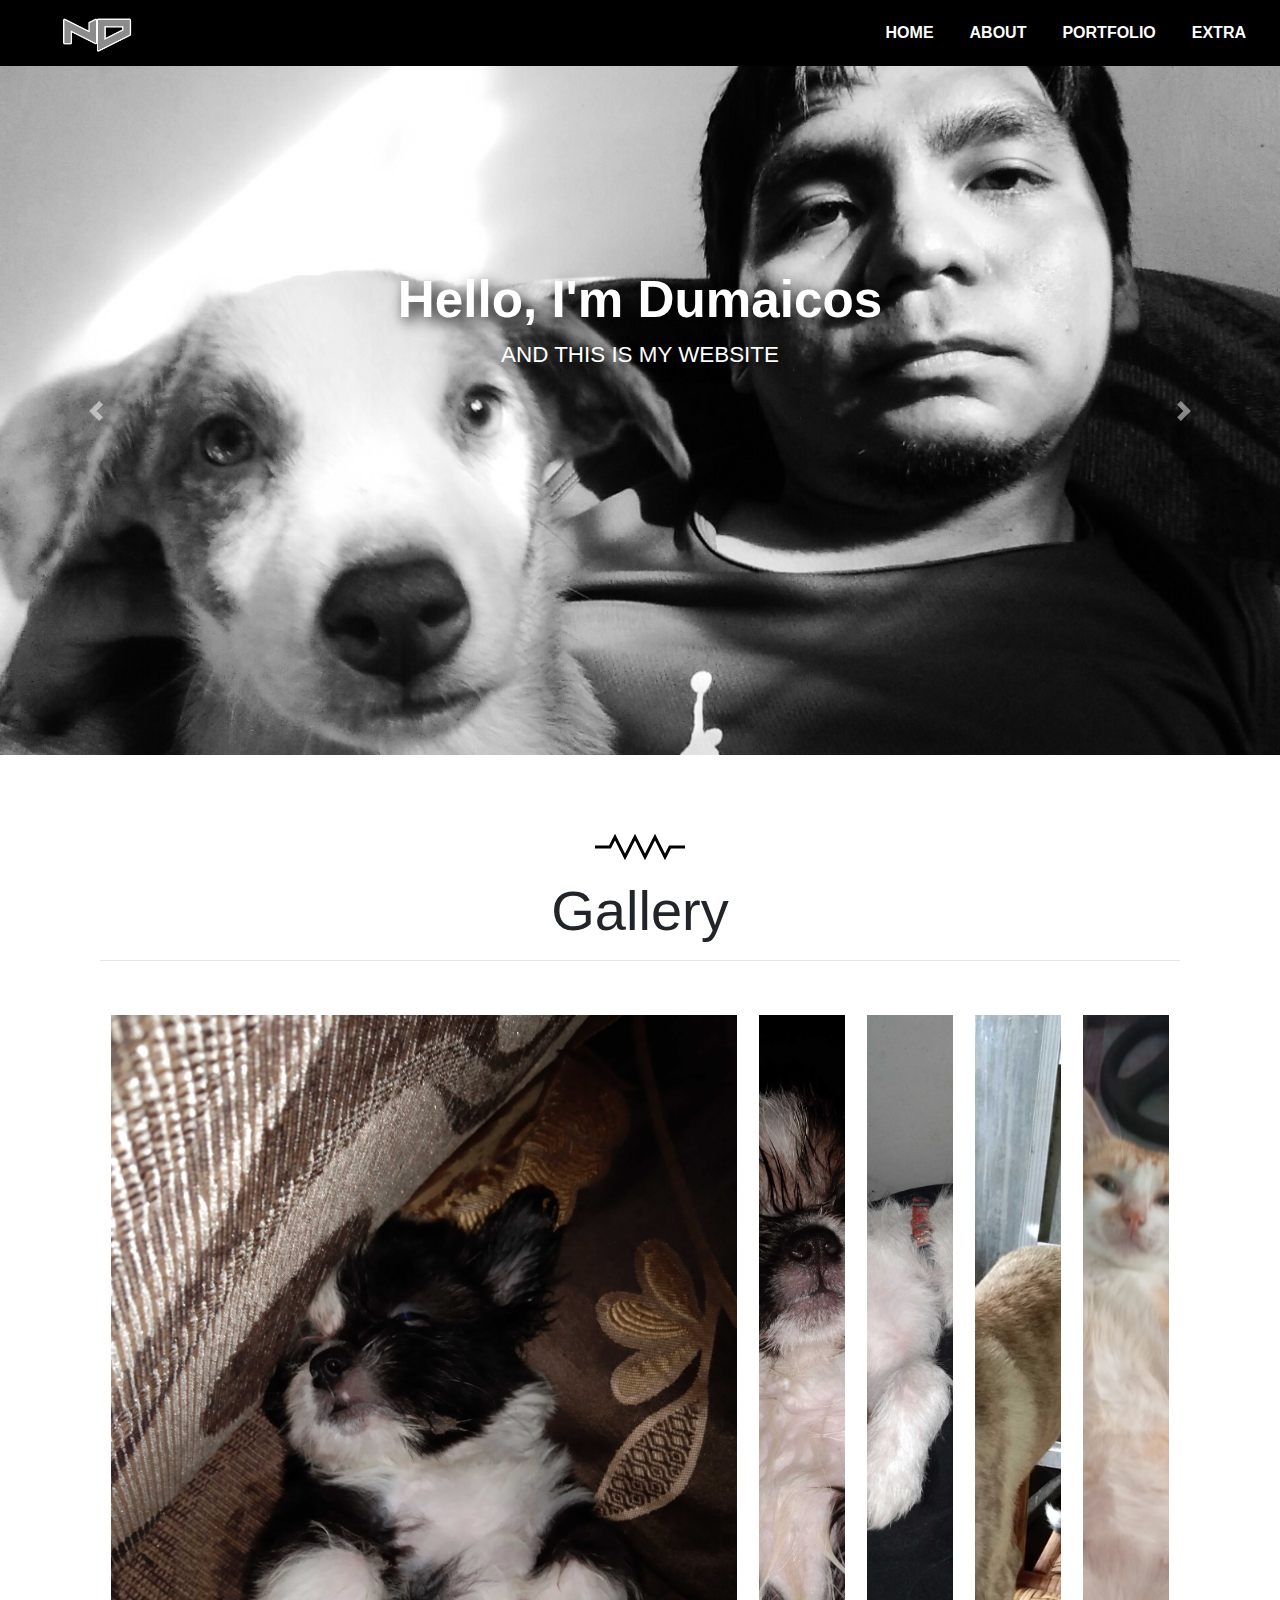
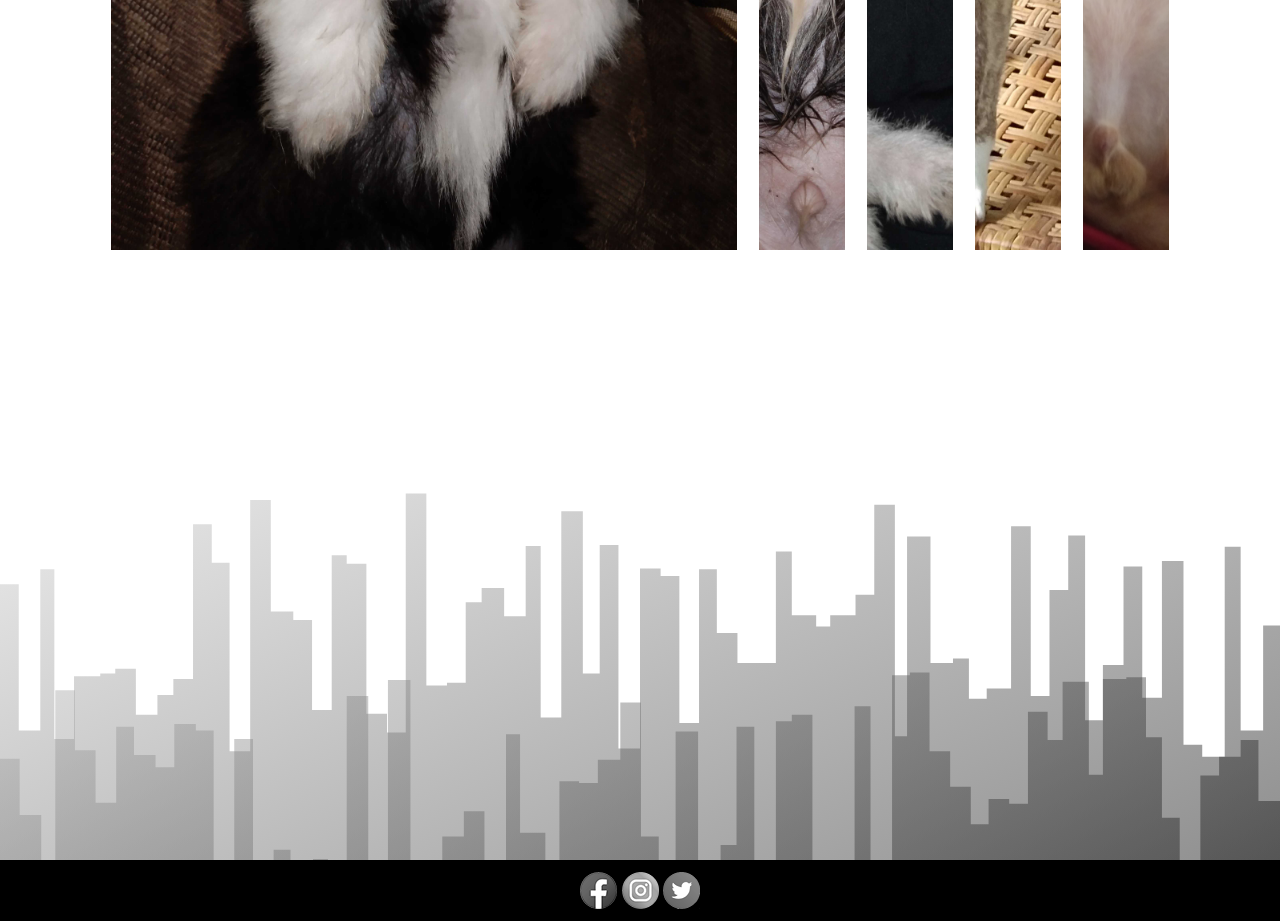
<file: index.html>
<!DOCTYPE html>
<html lang="en">
<meta charset="utf-8">
<meta name="viewport" content="width=device-width, initial-scale=1">
  
<title>Personal Web</title>
<link rel="stylesheet" href="cs/mystyle.css">
<link rel="stylesheet" href="https://cdn.jsdelivr.net/npm/bootstrap@4.5.3/dist/css/bootstrap.min.css">
<link rel="stylesheet" href="fonts/css/font-awesome.min.css">

<script src="https://code.jquery.com/jquery-3.5.1.slim.min.js"></script>
<script src="https://cdn.jsdelivr.net/npm/popper.js@1.16.1/dist/umd/popper.min.js"></script>
<script src="https://cdn.jsdelivr.net/npm/bootstrap@4.5.3/dist/js/bootstrap.min.js"></script>

<link rel = "icon" href =  "image/nd.png" type = "image/x-icon">   

</head>
<body>
<!----NavigationBar--->
<nav class="navbar navbar-expand-lg navbar-light sticky-top">	
  <a class="navbar-brand" href="#">
  <div class="icon">
  <img src="image/nd.png"></a>
  </div>
  <button class="navbar-toggler" type="button" data-toggle="collapse" data-target="#navbarNav" ">
    <span class="navbar-toggler-icon"></span>
  </button>
  <div class="collapse navbar-collapse" id="navbarNav">
    <ul class="navbar-nav ml-auto">
      <li class="nav-item active">
        <a class="nav-link" href="#">HOME</a>
      </li>
	      <li class="nav-item">
        <a class="nav-link" href="NameofTopic2.html">ABOUT</a>
      </li>
	  <li class="nav-item">
        <a class="nav-link" href="NameofTopic3.html">PORTFOLIO</a>
      </li>
	  <li class="nav-item">
        <a class="nav-link" href="NameofTopic4.html">EXTRA</a>
      </li>
    </ul>
  </div>
</nav>



<!-----Homepage---->
<section id="homepage">
<div class="carousel slide" data-ride="carousel">
  <div class="carousel-inner">
    <div class="carousel-item active">
      <img class="d-block w-100" src="image/me1.jpg" alt="First slide">
	  <div class="carousel-caption">
      <h1>Hello, I'm Dumaicos</h1>
      <p>and this is my Website</p>
      </div>
    </div>
    <div class="carousel-item">
      <img class="d-block w-100" src="image/me2.jpg" alt="Second slide">
	   <div class="carousel-caption">
      <h1>Hello, I'm Dumaicos</h1>
      <p>and this is my Website</p>
      </div>
    </div>
    <div class="carousel-item">
      <img class="d-block w-100" src="image/me3.jpg" alt="Third slide">
	   <div class="carousel-caption">
      <h1>Hello, I'm Dumaicos</h1>
      <p>and this is my Website</p>
      </div>
    </div>
  </div>
  <a class="carousel-control-prev" href="#carouselExampleControls" role="button" data-slide="prev">
    <span class="carousel-control-prev-icon" aria-hidden="true"></span>
    <span class="sr-only">Previous</span>
  </a>
  <a class="carousel-control-next" href="#carouselExampleControls" role="button" data-slide="next">
    <span class="carousel-control-next-icon" aria-hidden="true"></span>
    <span class="sr-only">Next</span>
  </a>
</div>
</div>
</section>

<br><br><br>

<div class="container">
<div class="col-md-12">
<div class="svg" style="text-align:center">
<svg width="100px" height="50px" viewBox="0 0 100 50"
  xmlns="http://www.w3.org/2000/svg">
<polyline
  points="5 20, 20 20, 25 10, 35 30, 45 10,
    55 30, 65 10, 75 30, 80 20, 95 20"
  style="stroke: black; stroke-width: 3; fill: none;"/>
</svg></div>

<h1 class="display-4">Gallery</h1>
<hr>
<div class="gallery">
     <div class="box-image active">
	    <img src="image/dog1.jpg">
	</div>
	<div class="box-image">
	    <img src="image/dog2.jpg">
	</div>
	<div class="box-image">
	    <img src="image/dog3.jpg">
	</div>
	<div class="box-image">
	    <img src="image/dog4.jpg">
	</div>
	<div class="box-image">
	    <img src="image/cat1.jpg">
	</div>
	</div>
</div>
</div>

<br>
<img src="image/wave1.svg"/>

 	<!-----Footer---->	
<section id="footer">
   <div class="container text-center">
    <a href="https://www.facebook.com/GyusaFlames/"><img src="image/fb1.png"></img></a>
    <a href="https://www.instagram.com/john.flames29/?hl=en"><img src="image/insta1.png"></img></a>
	<a href="https://twitter.com/DumaicosJJ94"><img src="image/twit1.png"></img></a>
   </div>
</section>	

<!------Footer End----->

</body>
</html>
</file>
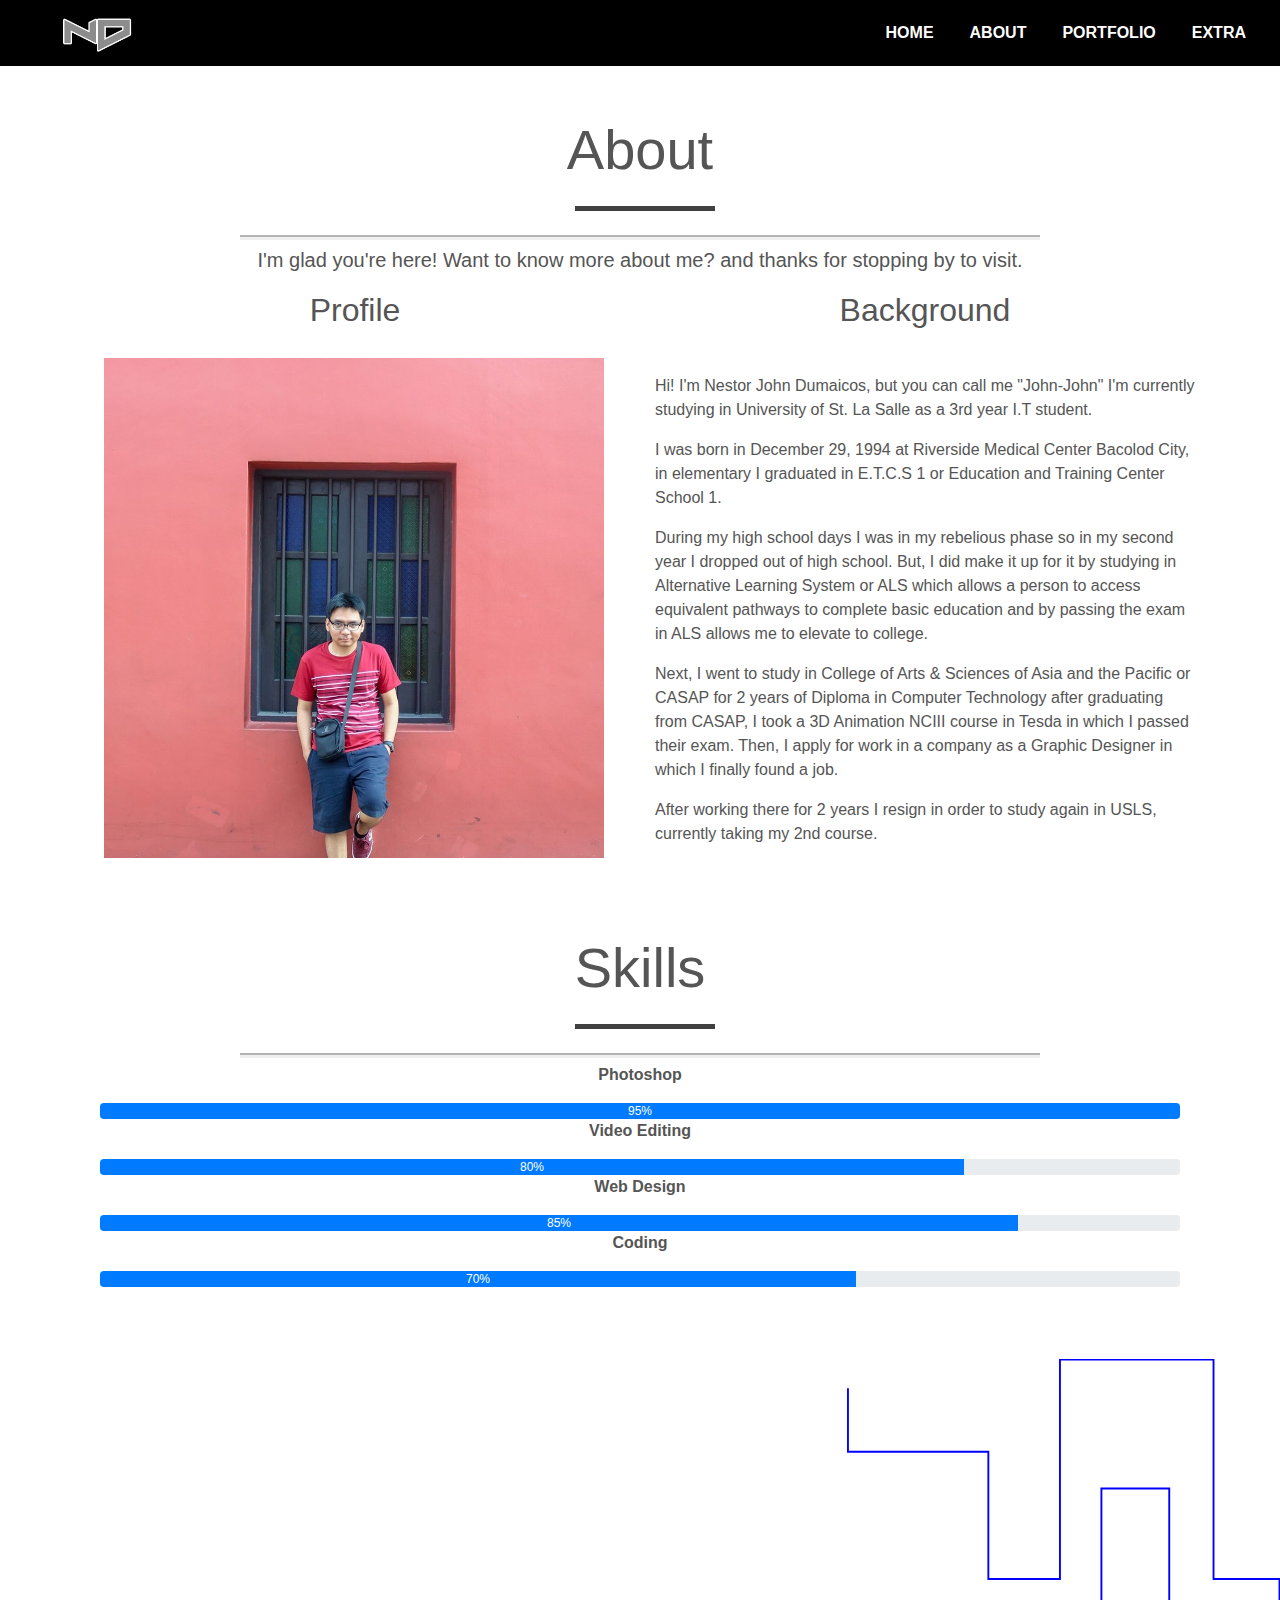
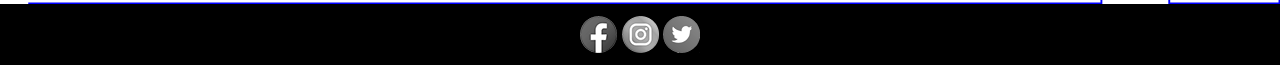
<file: NameofTopic2.html>
<!DOCTYPE html>
<html lang="en">
<meta charset="utf-8">
<meta name="viewport" content="width=device-width, initial-scale=1">
  
<title>Personal Web</title>
<link rel="stylesheet" href="cs/mystyle.css">
<link rel="stylesheet" href="https://cdn.jsdelivr.net/npm/bootstrap@4.5.3/dist/css/bootstrap.min.css">
<link rel="stylesheet" href="fonts/css/font-awesome.min.css">

<script src="https://code.jquery.com/jquery-3.5.1.slim.min.js"></script>
<script src="https://cdn.jsdelivr.net/npm/popper.js@1.16.1/dist/umd/popper.min.js"></script>
<script src="https://cdn.jsdelivr.net/npm/bootstrap@4.5.3/dist/js/bootstrap.min.js"></script>

<link rel = "icon" href =  "image/nd.png" type = "image/x-icon">   

</head>
<!----NavigationBar--->
<nav class="navbar navbar-expand-lg navbar-light sticky-top">	
  <a class="navbar-brand" href="index.html">
    <div class="icon">
  <img src="image/nd.png"></a>
  </div>
  <button class="navbar-toggler" type="button" data-toggle="collapse" data-target="#navbarNav" ">
    <span class="navbar-toggler-icon"></span>
  </button>
  <div class="collapse navbar-collapse" id="navbarNav">
    <ul class="navbar-nav ml-auto">
      <li class="nav-item active">
        <a class="nav-link" href="index.html">HOME</a>
      </li>
	      <li class="nav-item">
        <a class="nav-link" href="NameofTopic2.html">ABOUT</a>
      </li>
	  <li class="nav-item">
        <a class="nav-link" href="NameofTopic3.html">PORTFOLIO</a>
      </li>
	   </li>
	  <li class="nav-item">
        <a class="nav-link" href="NameofTopic4.html">EXTRA</a>
      </li>
    </ul>
  </div>
</nav>

	<!-----About---->
<section id="about">
<div class="container">
<div class="row welcome text-center">
     <div class="col-12">
	    <h1 class="display-4"><b>About</b></h1>
		 <div class"svg">
	 <svg width="150" height="15">
       <rect x="10" y="10" width="250" height="250" style="fill:black">
       <animate attributeType="CSS" attributeName="opacity" from="1" to="0" dur="3s" repeatCount="indefinite" />
       </rect>
      </svg></div>
	   <hr>
	 <div class="col-12">
	    <p class="lead">I'm glad you're here! Want to know more about me? and thanks for stopping by to visit.</p>
     </div>	 
	 </div>
</div>
</div>	

<div class="container">
<div class="row">
<div class="col-md-6">
 <h2>Profile</h2>
	 <div class="about-content">
	 <div class="wrapper">
	 <div class="box">
	 <img src="image/me5.jpg" alt="" class="imgA">
	 <img src="image/me4.png" alt=""  class="imgA2">
	 </div>
	 </div>
	 </div>

	 </div>
	 <div class="col-md-6">
     <h2>Background</h2>
	 <div class="about-content">
	 </p>Hi! I'm Nestor John Dumaicos, but you can call me "John-John" I'm currently studying in University of St. La Salle as a 3rd year I.T student.</p>
	 <p>I was born in December 29, 1994 at Riverside Medical Center Bacolod City, in elementary I graduated in E.T.C.S 1 or Education and Training Center School 1.</p>
	 <p>During my high school days I was in my rebelious phase so in my second year I dropped out of high school. But, I did make it up for it by studying in
	 Alternative Learning System or ALS which allows a person to access equivalent pathways to complete basic education and by passing the exam in ALS allows me to elevate to college.</p>
	 <p>Next, I went to study in College of Arts & Sciences of Asia and the Pacific or CASAP for 2 years of Diploma in Computer Technology after graduating from CASAP, 
      I took a 3D Animation NCIII course in Tesda in which I passed their exam. Then, I apply for work in a company as a Graphic Designer in which I finally found a job.
	 </p>
	 <p>After working there for 2 years I resign in order to study again in USLS, currently taking my 2nd course.</p>
	 
	 
	 
	 
	 </div>
	 </div>
</div>

<br><br><br>

<div class="container">
	  <div class="row welcome text-center">
	 <div class="col-md-12 skills-bar" align="center">
	   <h1 class="display-4"><b>Skills</b></h1>
	   <div class"svg">
	  <svg width="150" height="15">
       <rect x="10" y="10" width="250" height="250" style="fill:black">
       <animate attributeType="CSS" attributeName="opacity" from="1" to="0" dur="3s" repeatCount="indefinite" />
       </rect>
      </svg></div>
      <hr>
       <p><b>Photoshop</b></p>
       <div class="progress">
       <div class="progress-bar" style="width: 955%">95%</div>
      </div>
      <p><b>Video Editing</b></p>
      <div class="progress">
      <div class="progress-bar" style="width: 80%">80%</div>
      </div>
      <p><b>Web Design</b></p>
      <div class="progress">
      <div class="progress-bar" style="width: 85%">85%</div>
      </div>
      <p><b>Coding</b></p>
      <div class="progress">
     <div class="progress-bar" style="width: 70%">70%</div>
     </div>
     </div>
     </div>
	      </div>

</section>
<br><br><br>

<svg id="Layer_1" data-name="Layer 1" xmlns="http://www.w3.org/2000/svg" viewBox="0 0 1358.5 260">
  <polyline class="draw" points="0 233.5 52 233.5 52 0.5 199 0.5 199 109.5 156 109.5 153 38.5 89 38.5 89 196.5 152 196.5 152 161.5 110 161.5 110 129.5 199 129.5 199 233.5 366 233.5 366 138.5 266 0.5 323 0.5 400 117.5 455 0.5 506 0.5 438 140.5 438 233.5 558 233.5 558 0.5 619 0.5 619 187.5 697 187.5 697 0.5 760 0.5 760 233.5 840 233.5 840 193.5 954 193.5 954 137.5 833 137.5 833 0.5 1049 0.5 1049 74.5 1000 74.5 1000 27.5 900 27.5 900 98.5 1049 98.5 1049 233.5 1125 233.5 1125 0.5 1288 0.5 1288 233.5 1358 233.5 1358 259.5 1241 259.5 1241 137.5 1169 137.5 1169 259.5 30 259.5"/>
</svg>




 	<!-----Footer---->	
<section id="footer">
   <div class="container text-center">
   <a href="https://www.facebook.com/GyusaFlames/"><img src="image/fb1.png"></img></a>
    <a href="https://www.instagram.com/john.flames29/?hl=en"><img src="image/insta1.png"></img></a>
	<a href="https://twitter.com/DumaicosJJ94"><img src="image/twit1.png"></img></a>
   </div>
</section>	

<!------Footer End----->

</body>
</html>
</file>
<file: cs/mystyle.css>
@import url("https://fonts.googleapis.com/css2?family=Poppins:wght@100;200;300;400;500;600;700;800&display=swap");

* {
	margin: 0;
	padding: 0;
}

h1 {
	text-align: center;
	margin-top: 30px;
	font-size: 40px;
}

h2 {
	text-align: center;
	
}
/*--NavigationBar---*/

.navbar-brand img{
	height: 40px;
	padding-left: 30px;
	
}

.navbar-nav li{
	padding: 0 10px;
	
}

.navbar-nav li a{
	float: right;
	text-align: left;
}

#nav-bar ul li a:hover{
	color: white!important;
}

.navbar {
	background: black;
	
}


.navbar-toggler {
	border: none!important;
}

.nav-link {
	color: white!important;
	font-weight: 600;
	font-size: 16px;
	transition: transform .5s;
}

.nav-link:hover {
	   transform: matrix(1.5, 0, 0, 1.5, 0, 0);
	   color: black!important;
	   text-shadow: 1.5px 1.5px 1.5px red!important;
}


div.icon {
   transition: transform 1s;  
   
}


div.icon:hover {
	   transform: matrix(1.3, 0, 0, 1.3, 0, 0);
	   
}

/*--Homepage---*/
#homepage {
	width: 100%;
}

.courousel slide {
	margin: 100px;
}

.courousel-inner {
	width: 100%;
	height: 100%;
}


.carousel-item {
  width: 100%;
}

.carousel-inner .item {
    position: relative;
    display: none;
    -webkit-transition: 0.3s ease-in-out left;
    -moz-transition: 0.3s ease-in-out left;
    -o-transition: 0.3s ease-in-out left;
    transition: 0.3s ease-in-out left;
}

.carousel-caption {
	position: absolute;
	top: 50%;
	transform: translateY(-50%);
	
}

.carousel-caption h1{
	font-size: 3.2em;
	font-weight: bold;
	text-shadow: 5px 5px 15px #000;
	color: white;
	
}

.carousel-caption p{
	font-size: 1em;
	text-transform: uppercase; 
	text-shadow: 5px 5px 15px #000;
	color: #fff;
	
}

@media (min-width: 576px) { // Small devices (landscape phones, 576px and up)
  .carousel-caption h1 { font-size: 1.3em;}
  .carousel-caption p {font-size: 1.1em;}  
}
@media (min-width: 768px) {// Medium devices (tablets, 768px and up)
  .carousel-caption h1 { font-size: 1.4em;}
  .carousel-caption p {font-size: 1.2em;}  
}
@media (min-width: 992px) { // Large devices (desktops, 992px and up)
  .carousel-caption h1 { font-size: 1.5em;}
  .carousel-caption p {font-size: 1.3em;}  
}
@media (min-width: 1200px) { // Extra large devices (large desktops, 1200px and up)
  .carousel-caption h1 { font-size: 1.6em;}
  .carousel-caption p {font-size: 1.4em;}  
}



.gallery {
	height: 80%;
	width: 100%;
	display: flex;
	margin: 5% auto 0;
	box-sizing: border-box;
}

.box-image {
	margin: 0 1%;
	flex-grow: 1;
	flex-basis: 0;
	transition: 1s;
}

.box-image img {
	width: 100%;
	height: 100%;
	transition: .5s;
	object-fit: cover;
}

.box-image:hover {
	flex-basis: 50%;
}

.active{
	flex-basis: 50%;
}

.gallery:hover .active {
	flex-basis: 0;
}

.box-image:nth-child(1):hover {
	flex-basis: 50%;
}

/*--Welcome---*/

div.welcome hr {
	border-top: 2px solid #b4b4b4;
	content: "";
	background: #efefef;
	display: block;
	height: 3px;
	width: 800px;
	margin: 20px auto 5px;
}

/*--About---*/
#about{
	padding-top:50px;
	color: #555;
}

.about-content {
	padding-top: 20px;
}

.wrapper {
	width: 1170px;
}

.box {
	width: 500px;
	height: 500px;
	float: left;
	overflow: hidden;
	position: absolute;
	margin: 0 19px;
}

.imgA {
	position: absolute;
	z-index: 2;
	transition: .4s;
	transform-origin: 50%, 50%;
	width: 100%;
	
}

.imgA2 {
	filter: blur(5px);
	transform: scale(1.1);
	opacity: 1;
	transition: .4s;
	width: 100%;
}

.box:hover .imgA{
	filter: blur(20px);
	transform: scale(1.1);
	opacity: 0;
}

.box:hover .imgA2{
	filter: blur(0px);
	transform: scale(1.1);
	transform: matrix(2, 0, 0, 2, 0, 0);
	opacity: 1;
}


/*--Portfolio---*/

div.portfolio {
  border: 1px solid #ccc;

}

div.portfolio:hover {
  border: 1px solid #777;
  cursor: pointer;
  transition: all 2s linear;
}

div.portfolio img {
  width: 100%;
  height: auto;
}

div.desc {
  padding: 15px;
  text-align: center;
}


div.pic {
   transition: height 5s, transform 5s;
   position: center;
   
}


div.pic:hover {
  transform: rotate(720deg);
}

div.pic1 {
   transition: transform 3s;
   float: left;

   
}


div.progress:hover {
       width: 600px;
	   transform: matrix(1.5, 0, 0, 1.5, 0, 0);

}

* {
  box-sizing: border-box;
}

.responsive {
  padding: 0 6px;
  float: left;
  width: 45;
}


@media only screen and (max-width: 700px) {
  .responsive {
    width: 49.99999%;
    margin: 6px 0;
  }
}

@media only screen and (max-width: 500px) {
  .responsive {
    width: 100%;
  }
}

.clearfix:after {
  content: "";
  display: table;
  clear: both;
}
/*--SVG---*/

.svg {
	display: block;
	margin: auto;
}

svg {
	transform: translate (-50%, -50%);
	top: 50%;
	bottom: 50%;
}

svg .draw {
	stroke: blue;
	stroke-width: 2px;
	fill: #fff;
	stroke-dasharray: 4500;
	stroke-dashoffset: 4500;
	animation: animate 3s linear infinite;
}
@keyframes animate {
	to
	{
		stroke-dashoffset: 0;
	}
}


/*--Extra---*/


#tree {
	margin: 0;
	padding: 0;
	box-sizing: border-box;
}

.canvas {
	position: absolute;
	background: black;
	width: 100%;
	height: 100%;
}

.tree-button {
	cursor: pointer;
	outline: none;
	border: none;
	position: absolute;
	left: 0;
	bottom: 5%;
	z-index: 10;
	left: 50%;
	transform: translate(-50%, 0);
	padding: 20px 30px;
	border-radius: 50px;
	background: black;
	color: white;
	font-size: 20px;
	width: 300px;
	overflow: hidden;
	
	
}



/*--Footer---*/
#footer {
	background: black;
	color: #fff;
	padding: 12px;
	font-weight: bold;
}
</file>
